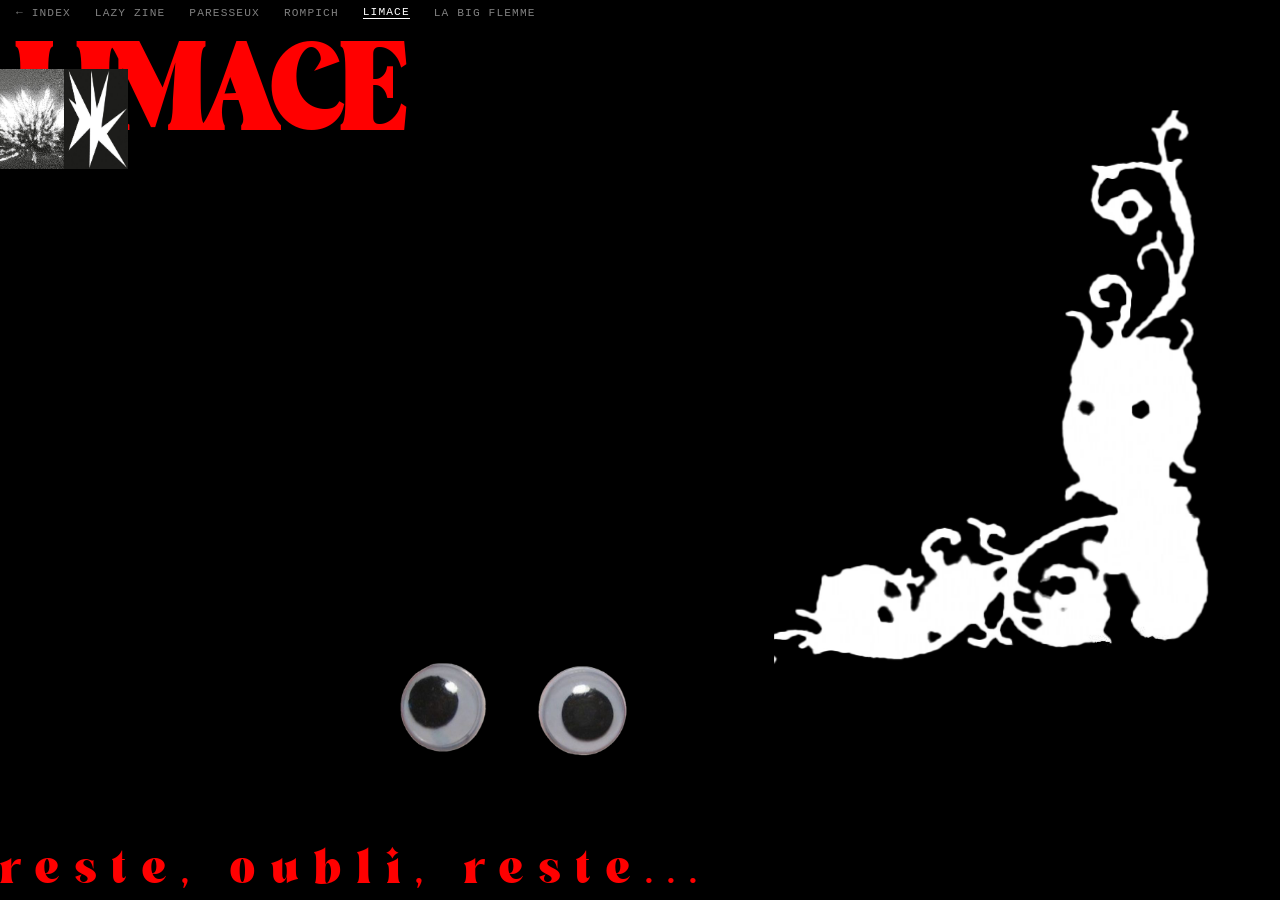
<file: alix/index.html>
<!DOCTYPE html>
<html lang="fr">
<head>
    <meta charset="UTF-8">
    <meta name="viewport" content="width=device-width, initial-scale=1.0">
    <link rel="stylesheet" href="styles/style.css">
    <title>Limace — Alix</title>
    <style>
        #site-nav {
            position: fixed;
            top: 0; left: 0; right: 0;
            z-index: 9999;
            background: rgba(0,0,0,0.85);
            display: flex;
            align-items: center;
            gap: 1.5rem;
            padding: 0.4rem 1rem;
            font-family: monospace;
            font-size: 0.7rem;
            letter-spacing: 0.1em;
        }
        #site-nav a {
            color: #fff;
            text-decoration: none;
            text-transform: uppercase;
            opacity: 0.5;
            transition: opacity 0.2s;
        }
        #site-nav a:hover { opacity: 1; }
        #site-nav a.current { opacity: 1; border-bottom: 1px solid #fff; }
        body { padding-top: 1.8rem !important; }
    </style>
</head>
<body>
    <nav id="site-nav">
        <a href="../index.html">← Index</a>
        <a href="../aima/">Lazy Zine</a>
        <a href="../layla/">Paresseux</a>
        <a href="../matthias/">Rompich</a>
        <a href="../alix/" class="current">Limace</a>
        <a href="../maximus/">La Big Flemme</a>
    </nav>

    <header>
        <h2>LIMACE</h2>
    </header>
    <div class="images-wrapper">
        <img src="images/efe62046bf7083a465073745412fe7a2.jpg" id="def" alt="">
        <img src="images/651192c198ee243f39d03147ce598cfe.png" id="yeux" alt="">
        <img src="images/b5890ecde42a4f95ab9127c6271eb50f.png" id="ah" alt="">
    </div>
    <section class="colones"></section>
    <footer>reste, oubli, reste...</footer>
</body>
</html>
</file>
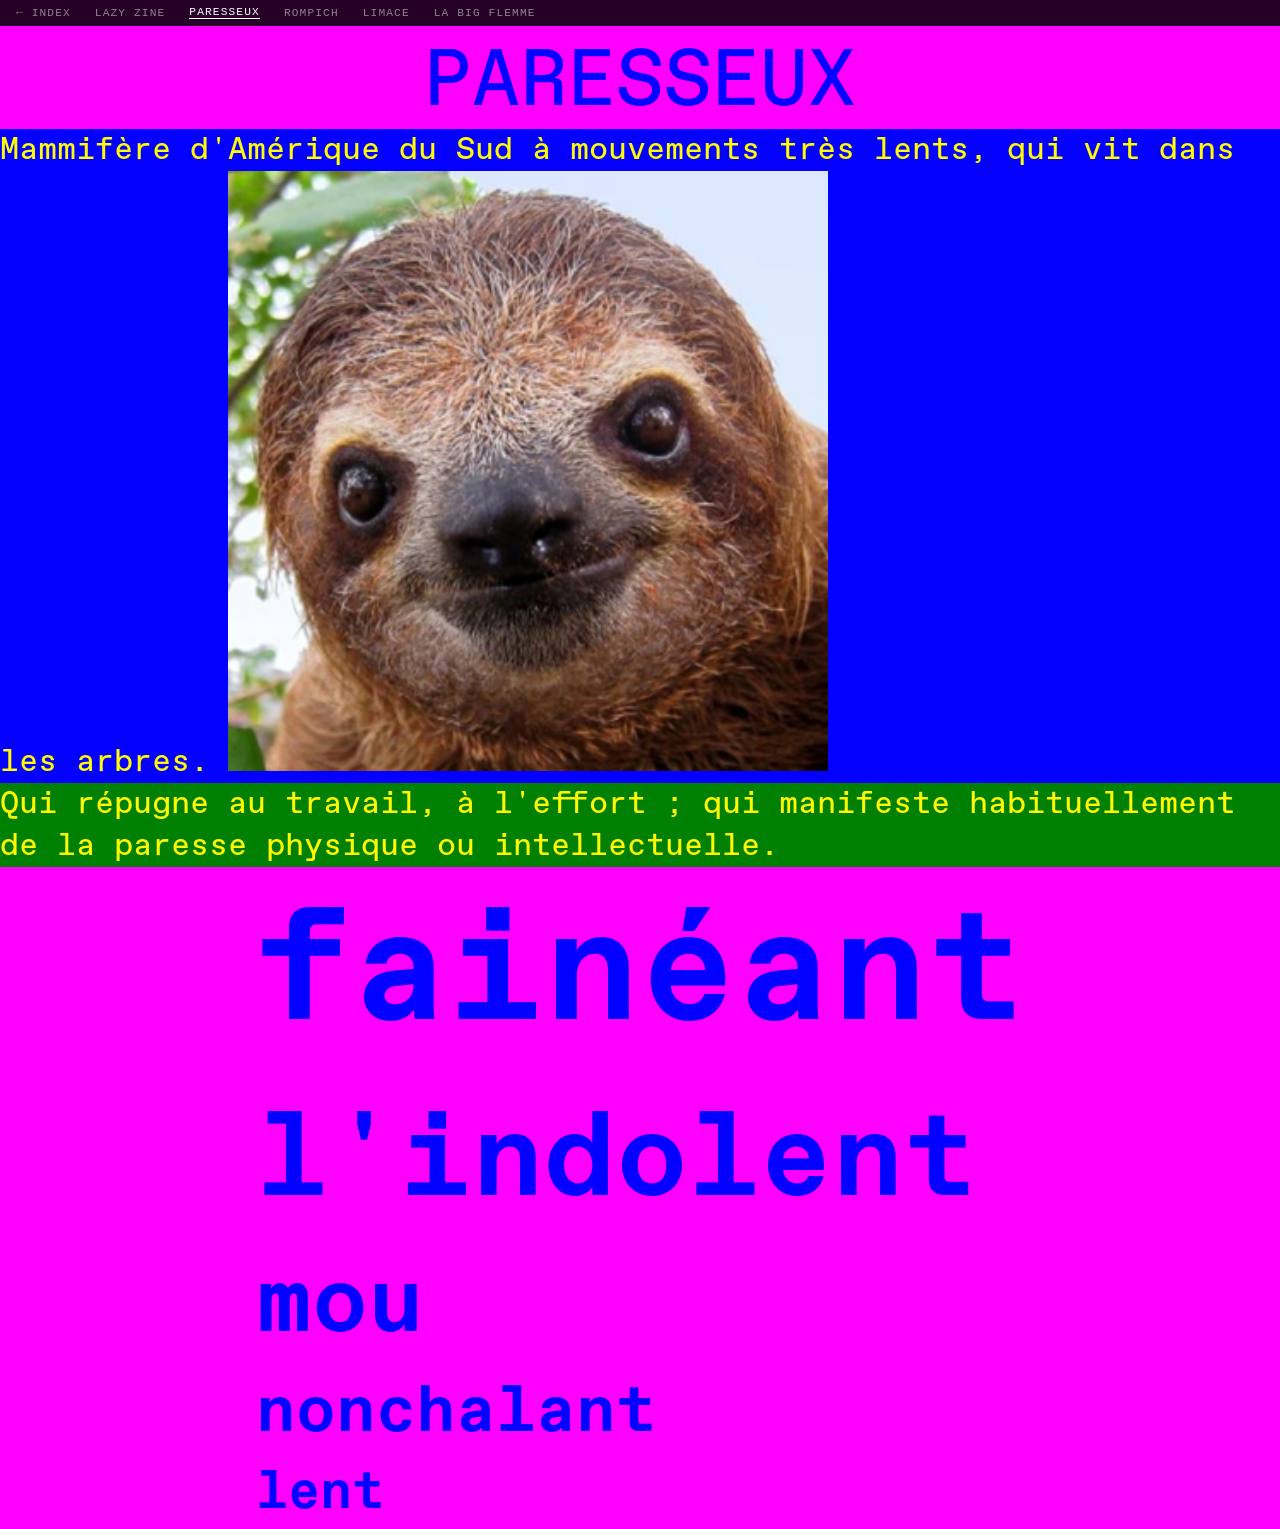
<file: layla/index.html>
<!DOCTYPE html>
<html lang="fr">
<head>
    <meta charset="UTF-8">
    <meta name="viewport" content="width=device-width, initial-scale=1.0">
    <link rel="stylesheet" href="styles/style.css">
    <title>Paresseux — Layla</title>
    <style>
        #site-nav {
            position: fixed;
            top: 0; left: 0; right: 0;
            z-index: 9999;
            background: rgba(0,0,0,0.85);
            display: flex;
            align-items: center;
            gap: 1.5rem;
            padding: 0.4rem 1rem;
            font-family: monospace;
            font-size: 0.7rem;
            letter-spacing: 0.1em;
        }
        #site-nav a {
            color: #fff;
            text-decoration: none;
            text-transform: uppercase;
            opacity: 0.5;
            transition: opacity 0.2s;
        }
        #site-nav a:hover { opacity: 1; }
        #site-nav a.current { opacity: 1; border-bottom: 1px solid #fff; }
        body { padding-top: 1.8rem !important; }
    </style>
</head>
<body>
    <nav id="site-nav">
        <a href="../index.html">← Index</a>
        <a href="../aima/">Lazy Zine</a>
        <a href="../layla/" class="current">Paresseux</a>
        <a href="../matthias/">Rompich</a>
        <a href="../alix/">Limace</a>
        <a href="../maximus/">La Big Flemme</a>
    </nav>

    <header>PARESSEUX</header>

    <section class="colones">
        <section class="colone">
            Mammifère d'Amérique du Sud à mouvements très lents, qui vit dans les arbres.
            <img src="images/paresseux.png" id="mamifere" alt="paresseux">
        </section>
        <section class="colone" id="scroll">
            Qui répugne au travail, à l'effort ; qui manifeste habituellement de la paresse physique ou intellectuelle.
        </section>
    </section>

    <footer>
        <h1>fainéant</h1>
        <h2>l'indolent</h2>
        <h3>mou</h3>
        <h5>nonchalant</h5>
        <h6>lent</h6>
    </footer>
</body>
</html>
</file>
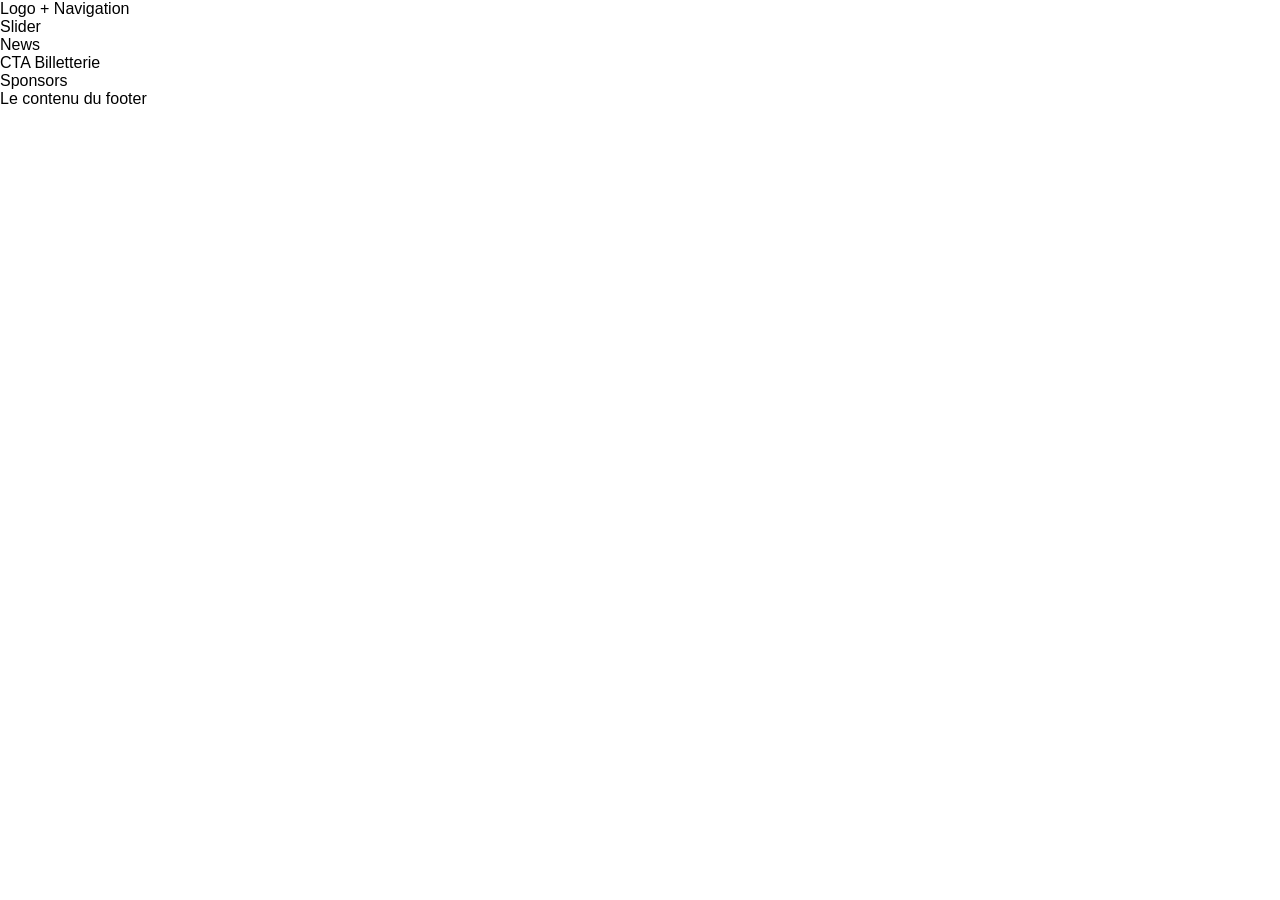
<file: zoe/UTF-8index.html>
<!DOCTYPE html>
<html lang="en">

<head>
    <meta charset="UTF-8">
    <meta name="viewport" content="width=device-width, initial-scale=1.0">
    <title>2nd Geneva International Vinyl Convention - 18-22.06.2025</title>
    <link rel="stylesheet" href="style.css">
</head>

<body>

    <head>
        Logo + Navigation
    </head>

    <main>
        <section>
            Slider
        </section>
        <section>
            News
        </section>
        <section>
            CTA Billetterie
        </section>
        <section>
            Sponsors
        </section>

    </main>

    <footer>
        Le contenu du footer
    </footer>

</body>

</html>
</file>
<file: alix/styles/style.css>
* {
    margin: 0;
    padding: 0;
    box-sizing: border-box;
}

@font-face {
    font-family: Crima;
    src: url(Crima.ttf);
}

@font-face {
    font-family: Feroniapi;
    src: url(../fonts/Feroniapi-MediumItalic.otf);
    font-style: italic;
}

body {
    background-color: rgb(0, 0, 0);
    display: flex;
    flex-direction: column;
    min-height: 100vh;
    font-family: Crima, serif;
    color: rgb(255, 0, 0);
}

header {
    font-size: 5rem;
    height: 40px;
    margin-left: 15px;
}

h2 {
    color: rgb(255, 0, 0);
}

.images-wrapper {
    display: flex;
    flex: 1;
}

.images-wrapper img {
    width: 40%;
}

.colones {
    display: flex;
    flex-direction: column;
    flex: 1;
}

#scroll {
    background-color: rgb(255, 255, 255);
    letter-spacing: 3rem;
}

#ah {
    height: 700px;
    width: auto;
    z-index: 2;
}

#def {
    margin-top: 0%;
    height: 100px;
    width: 10%;
    z-index: 1;
}

#yeux {
    padding-left: 20%;
    margin-top: 40%;
    height: 300%;
    width: 40%;
    z-index: 3;
}

footer {
    height: fit-content;
    font-size: 3rem;
    letter-spacing: 1rem;
}
</file>
<file: layla/styles/style.css>
* {
    margin: 0;
    padding: 0;
    box-sizing: border-box;
}

@font-face {
    font-family: ABCFavoritMono;
    src: url(otf/ABCFavoritMonoEdu-Regular.otf);
    font-weight: normal;
}

@font-face {
    font-family: ABCFavoritMono;
    src: url(otf/ABCFavoritMonoEdu-Bold.otf);
    font-weight: bold;
}

body {
    background-color: rgb(255, 0, 255);
    display: flex;
    justify-content: center;
    align-items: center;
    flex-direction: column;
    min-height: 100vh;
    color: rgb(4, 0, 255);
    font-family: ABCFavoritMono, monospace;
    font-size: 5rem;
}

header {
    height: 100px;
}

section {
    background-color: rgb(4, 0, 255);
    color: rgb(255, 251, 0);
    font-size: 2rem;
}

.colones {
    display: flex;
    flex-direction: column;
    flex: 1;
}

.colone {
    flex: 1;
}

#scroll {
    background-color: green;
    flex: 1;
}

#mamifere {
    max-width: 100%;
    height: 600px;
}
</file>
<file: zoe/style.css>
/*
@font-face{
    font-family: 
    src: url();
}
*/

* {
    margin: 0;
    padding: 0;
    box-sizing: border-box;
}

body{
    font-family: sans-serif;
    font-size: 400;
    font-style:normal;
    
}

h1{
    line-height: 100px;
    color:gray;
    opacity: 70%;
}

h2{
    font-style: italic;
    color: rgb(255, 238, 0);
    line-height: 100px;
    font-size:6em !important;
}

#fond {
    max-width: 100%;
    max-height: 100%;
}

.width_100{
    width: 100%;
}

.ascii{
    position:absolute ;

}

.flan{
    width:200px ;
    height: 200px;
}

.texte{
    font-size: 1rem;
    color: rgb(255, 0, 0);
}


/* images */

.footer {
    max-width: 100%;
    max-height: 100%;
    position: relative;

}


#canvas-conteneur {
 width: 100%;
  height: 100;
  /*margin: 50px auto;*/
}

#canvas-conteneur canvas {
  display: block;
}
</file>
